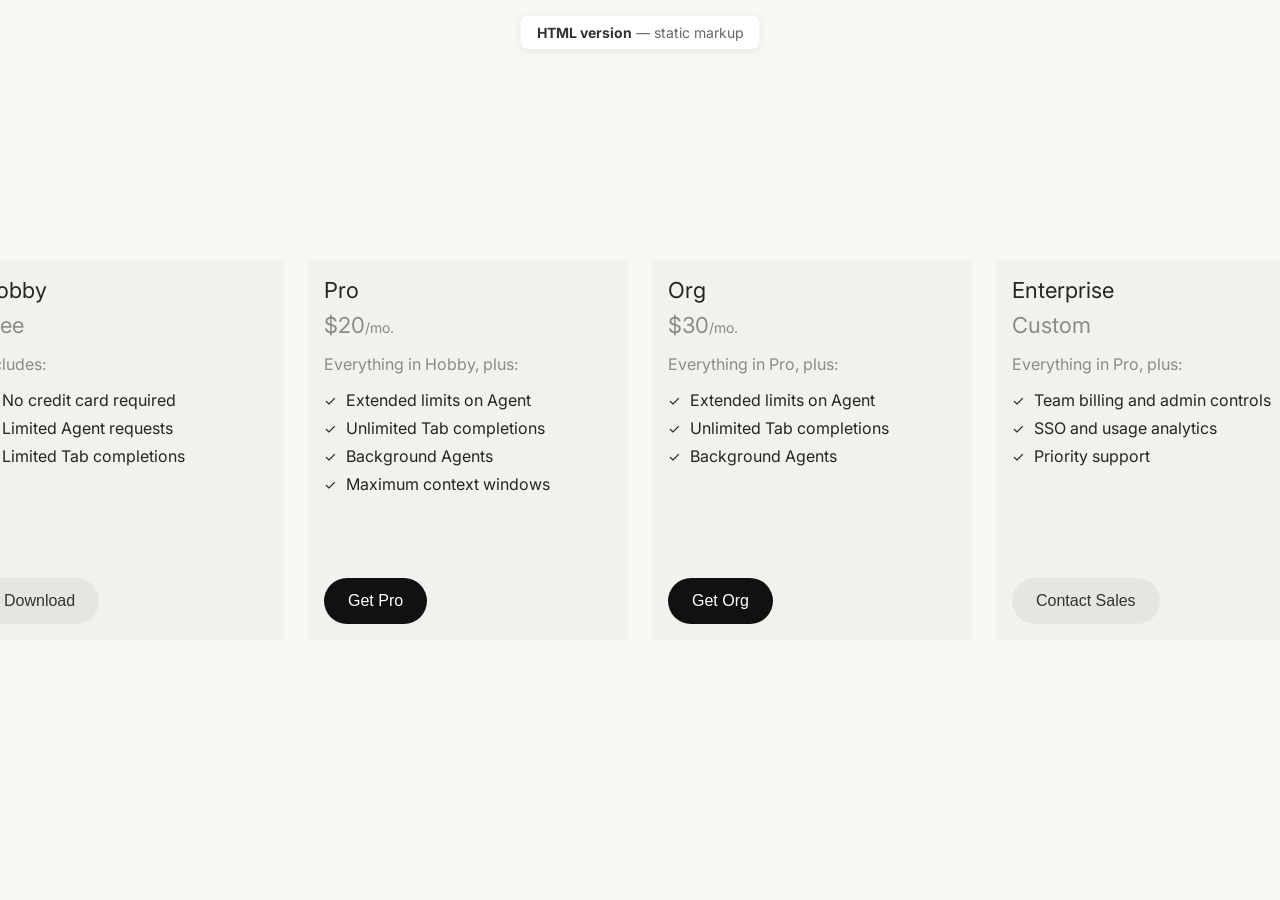
<file: index.html>
<!DOCTYPE html>
<html lang="en">
<head>
    <!-- ==========================================
         PAGE SETUP
         Invisible settings: text encoding, mobile
         scaling, and the browser tab title.
         ========================================== -->
    <meta charset="UTF-8">
    <meta name="viewport" content="width=device-width, initial-scale=1.0">
    <title>Pricing Plans — HTML version</title>

    <!-- ==========================================
         FONTS
         Loads the "Inter" typeface from Google Fonts.
         The two "preconnect" links warm up the
         connection so the font appears faster.
         Weights loaded: 400, 500, 600, 700.
         ========================================== -->
    <link rel="preconnect" href="https://fonts.googleapis.com">
    <link rel="preconnect" href="https://fonts.gstatic.com" crossorigin>
    <link href="https://fonts.googleapis.com/css2?family=Inter:wght@400;500;600;700&display=swap" rel="stylesheet">

    <!-- STYLES: all visual design lives in styles.css -->
    <link rel="stylesheet" href="styles.css">
</head>
<body>
    <!-- ==========================================
         PAGE LABEL
         Small badge pinned to the top of the screen
         to show which version of the page this is.
         ========================================== -->
    <p class="page-label"><strong>HTML version</strong> — static markup</p>

    <!-- ==========================================
         PRICING CARDS
         Row that holds the plan cards side by side.
         ========================================== -->
    <div class="cards-container">

        <!-- ---------- CARD 1: Hobby (free plan) ---------- -->
        <div class="card">
            <!-- Top area: title, price, and feature list -->
            <div class="card-top">
                <h3 class="card-title">Hobby</h3>
                <p class="card-price">
                    <span class="card-price-amount">Free</span>
                </p>

                <!-- Features included in this plan -->
                <div class="card-content">
                    <p class="includes-text">Includes:</p>
                    <ul class="features-list">
                        <li>
                            <span class="checkmark">✓</span>
                            No credit card required
                        </li>
                        <li>
                            <span class="checkmark">✓</span>
                            Limited Agent requests
                        </li>
                        <li>
                            <span class="checkmark">✓</span>
                            Limited Tab completions
                        </li>
                    </ul>
                </div>
            </div>

            <!-- Call to action: light grey (secondary) button -->
            <button class="download-button secondary">Download</button>
        </div>

        <!-- ---------- CARD 2: Pro (paid plan) ---------- -->
        <div class="card">
            <!-- Top area: title, price, and feature list -->
            <div class="card-top">
                <h3 class="card-title">Pro</h3>
                <!-- Price is split so "$20" and "/mo." can be styled separately -->
                <p class="card-price">
                    <span class="card-price-amount">$20</span>
                    <span class="card-price-period">/mo.</span>
                </p>

                <!-- Features included in this plan -->
                <div class="card-content">
                    <p class="includes-text">Everything in Hobby, plus:</p>
                    <ul class="features-list">
                        <li>
                            <span class="checkmark">✓</span>
                            Extended limits on Agent
                        </li>
                        <li>
                            <span class="checkmark">✓</span>
                            Unlimited Tab completions
                        </li>
                        <li>
                            <span class="checkmark">✓</span>
                            Background Agents
                        </li>
                        <li>
                            <span class="checkmark">✓</span>
                            Maximum context windows
                        </li>
                    </ul>
                </div>
            </div>

            <!-- Call to action: black (primary) button to highlight this plan -->
            <button class="download-button primary">Get Pro</button>
        </div>
        <!-- ---------- CARD 2: Pro (paid plan) ---------- -->
        <div class="card">
            <!-- Top area: title, price, and feature list -->
            <div class="card-top">
                <h3 class="card-title">Org</h3>
                <!-- Price is split so "$20" and "/mo." can be styled separately -->
                <p class="card-price">
                    <span class="card-price-amount">$30</span>
                    <span class="card-price-period">/mo.</span>
                </p>
                <div class="card-content">
                    <p class="includes-text">Everything in Pro, plus:</p>
                    <ul class="features-list">
                        <li>
                            <span class="checkmark">✓</span>
                            Extended limits on Agent
                        </li>
                        <li>
                            <span class="checkmark">✓</span>
                            Unlimited Tab completions
                        </li>
                        <li>
                            <span class="checkmark">✓</span>
                            Background Agents
                        </li>
                        <li>
                    </ul>
                </div>
            </div>
            <button class="download-button primary">Get Org</button>
        </div>

        <!-- ---------- CARD 3: Enterprise (custom plan) ---------- -->
        <div class="card">
            <!-- Top area: title, price, and feature list -->
            <div class="card-top">
                <h3 class="card-title">Enterprise</h3>
                <p class="card-price">
                    <span class="card-price-amount">Custom</span>
                </p>

                <!-- Features included in this plan -->
                <div class="card-content">
                    <p class="includes-text">Everything in Pro, plus:</p>
                    <ul class="features-list">
                        <li>
                            <span class="checkmark">✓</span>
                            Team billing and admin controls
                        </li>
                        <li>
                            <span class="checkmark">✓</span>
                            SSO and usage analytics
                        </li>
                        <li>
                            <span class="checkmark">✓</span>
                            Priority support
                        </li>
                    </ul>
                </div>
            </div>

            <!-- Call to action: light grey (secondary) button -->
            <button class="download-button secondary">Contact Sales</button>
        </div>

    </div>
</body>
</html>
</file>
<file: styles.css>
/* ==============================================
   PRICING PAGE STYLES

   Contents:
   1. Reset
   2. Page layout
   3. Cards container
   4. Card
   5. Card text (title, price, features)
   6. Buttons
   7. Page label

   Colour palette:
   #f7f7f4  Page background (off-white)
   #f2f1ed  Card background (warm grey)
   #26251e  Main text (near-black)
   50% of #26251e  Secondary text (muted)
   ============================================== */


/* ----------------------------------------------
   1. RESET
   Removes default browser spacing so every
   element starts from zero. "border-box" makes
   width include padding and borders.
   ---------------------------------------------- */
* {
    margin: 0;
    padding: 0;
    box-sizing: border-box;
}


/* ----------------------------------------------
   2. PAGE LAYOUT
   Sets the font and background, and centres
   the content in the middle of the screen.
   ---------------------------------------------- */
body {
    font-family: 'Inter', -apple-system, BlinkMacSystemFont, 'Segoe UI', Roboto, sans-serif;
    background-color: #f7f7f4;
    display: flex;
    justify-content: center;   /* Centre horizontally */
    align-items: center;       /* Centre vertically */
    min-height: 100vh;         /* At least full screen height */
    padding: 20px;
}


/* ----------------------------------------------
   3. CARDS CONTAINER
   Places the cards in a single row with a
   24px gap. Cards stay on one line (no wrap).
   ---------------------------------------------- */
.cards-container {
    display: flex;
    flex-direction: row;
    gap: 24px;
    flex-wrap: nowrap;
    justify-content: center;
    align-items: flex-start;   /* Align cards to the top */
}


/* ----------------------------------------------
   4. CARD
   A single plan card: 320px wide, stacked
   vertically, with a minimum height so both
   cards line up.
   ---------------------------------------------- */
.card {
    display: flex;
    flex-direction: column;
    min-height: 380px;
    background-color: #f2f1ed;
    border-radius: 4px;
    padding: 16px;
    width: 320px;
    flex-shrink: 0;            /* Card never squashes narrower */
}

/* Top section of the card (everything above the button) */
.card-top {
    display: flex;
    flex-direction: column;
}


/* ----------------------------------------------
   5. CARD TEXT
   ---------------------------------------------- */

/* Plan name, e.g. "Hobby" or "Pro" */
.card-title {
    font-size: 22px;
    line-height: 28px;
    font-weight: 400;
    color: #26251e;
    margin-bottom: 8px;
}

/* Price row: aligns amount and period on the same text baseline */
.card-price {
    font-size: 20px;
    color: rgba(38, 37, 30, 0.5);
    display: inline-flex;
    align-items: baseline;
}

/* Price amount, e.g. "$20" or "Free" */
.card-price-amount {
    font-size: 22px;
    font-weight: 400;
    color: rgba(38, 37, 30, 0.5);
}

/* Billing period, e.g. "/mo." (smaller than the amount) */
.card-price-period {
    font-size: 14px;
    color: rgba(38, 37, 30, 0.5);
}

/* Features block: 32px space before the button */
.card-content {
    margin-bottom: 32px;
}

/* "Includes:" heading above the feature list */
.includes-text {
    font-size: 16px;
    color: rgba(38, 37, 30, 0.5);
    margin: 16px 0px;          /* 16px above and below */
}

/* Feature list: removes default bullet points */
.features-list {
    list-style: none;
    padding: 0;
}

/* Each feature row: checkmark and text side by side */
.features-list li {
    display: flex;
    align-items: center;
    margin-bottom: 8px;
    font-size: 16px;
    color: #26251e;
}

/* The ✓ icon before each feature */
.checkmark {
    color: #26251e;
    font-size: 14px;
    margin-right: 10px;        /* Space between icon and text */
    font-weight: 400;
}


/* ----------------------------------------------
   6. BUTTONS
   Default style is the light grey (secondary)
   pill button. Add ".primary" for the black
   version.
   ---------------------------------------------- */
.download-button {
    margin-top: auto;          /* Pushes button to the bottom of the card */
    width: fit-content;        /* Button only as wide as its label */
    background-color: #e6e5e0;
    border: none;
    border-radius: 999px;      /* Fully rounded "pill" shape */
    padding: 14px 24px;
    font-size: 16px;
    font-weight: 500;
    color: #333;
    cursor: pointer;
    transition: background-color 0.2s ease;   /* Smooth colour change on hover */
}

/* Secondary button: hover (mouse over) */
.download-button:hover {
    background-color: #D8D6CE;
}

/* Secondary button: active (while clicking) */
.download-button:active {
    background-color: #D8D6CE;
}

/* Primary button: black with white text */
.download-button.primary {
    background-color: #111;
    color: #fff;
}

/* Primary button: hover */
.download-button.primary:hover {
    background-color: #333;
}

/* Primary button: active */
.download-button.primary:active {
    background-color: #333;
}

.download-button.tertiary {
    background-color: transparent;
    border: 1px solid #bcbaaf;
    color: #333;
}

.download-button.tertiary:hover {
    background-color: #aeaa94;
    color: #fff;
}
/* ----------------------------------------------
   7. PAGE LABEL
   White badge fixed to the top centre of the
   screen. Stays in place when scrolling.
   ---------------------------------------------- */
.page-label {
    position: fixed;
    top: 16px;
    left: 50%;
    transform: translateX(-50%);   /* Shifts back by half its width to truly centre it */
    font-size: 14px;
    color: #666;
    background: #fff;
    padding: 8px 16px;
    border-radius: 8px;
    box-shadow: 0 2px 8px rgba(0,0,0,0.08);   /* Soft drop shadow */
}

/* Bold part of the label ("HTML version") */
.page-label strong {
    color: #333;
}
</file>
